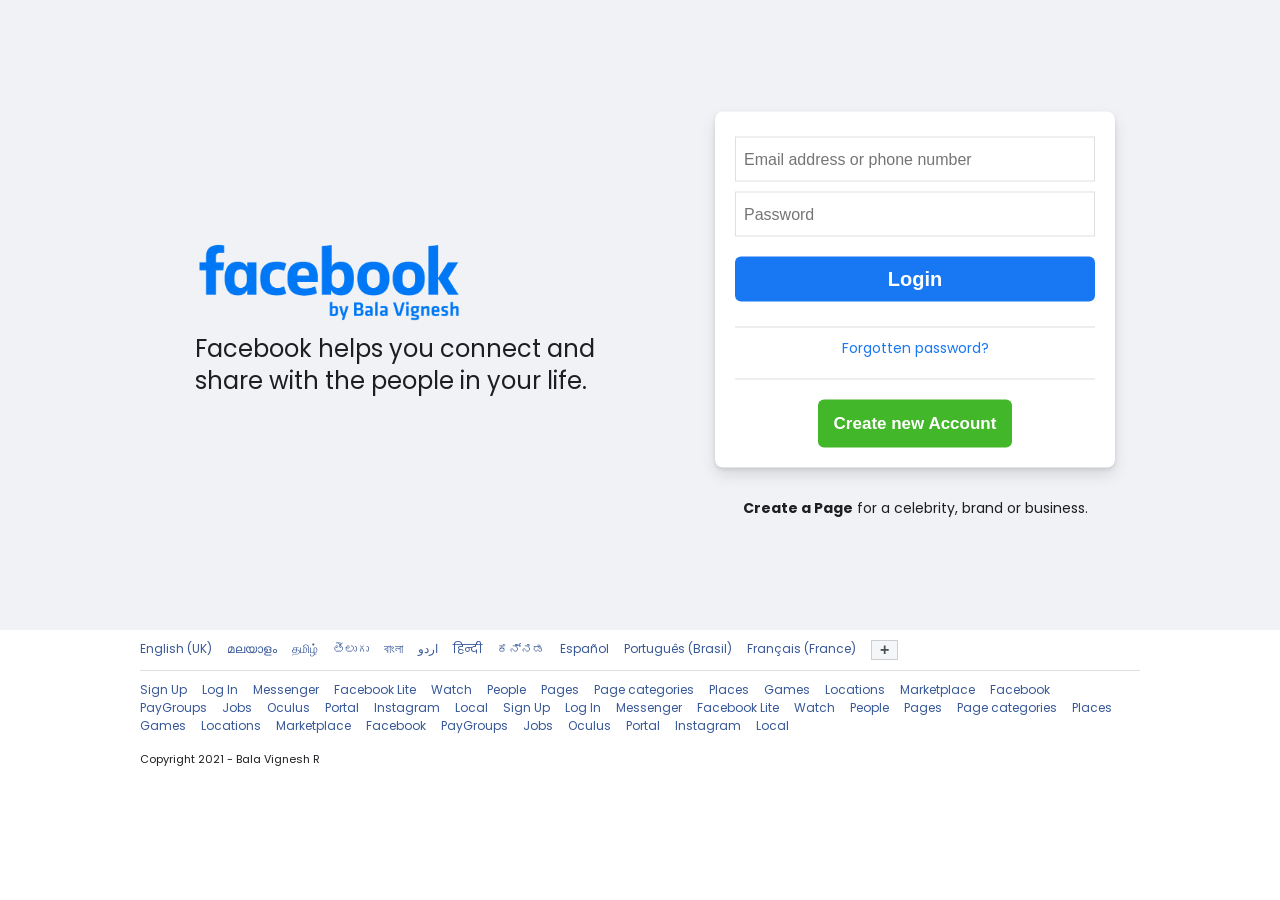
<file: login.html>
<!DOCTYPE html>
<html lang="en">

<head>
    <meta charset="UTF-8">
    <meta http-equiv="X-UA-Compatible" content="IE=edge">
    <meta name="viewport" content="width=device-width, initial-scale=1.0">
    <title>FB by Bala Vignesh</title>
    <link rel='icon' href='images/fb2.png'>
    <link rel="preconnect" href="https://fonts.gstatic.com">
    <link href="https://fonts.googleapis.com/css2?family=Poppins:wght@400;500;600;700&display=swap" rel="stylesheet">
    <link rel="stylesheet" href="style.css">
</head>

<body>
    <main>
        <div class="row">
            <div class="col-logo">
                <img src="images/FB3.png" alt="Logo">
                <h2>Facebook helps you connect and share with the people in your life.</h2>
            </div>
            <div class="col-form">
                <div class="form-container">
                    <input type="text" placeholder="Email address or phone number">
                    <input type="password" placeholder="Password">
                    <a href="home.html"><button class="btn-login">Login</button></a>
                    <a href="#">Forgotten password?</a>
                    <button class="btn-new">Create new Account</button>
                </div>
                <p><a href="#"><b>Create a Page</b></a> for a celebrity, brand or business.</p>
            </div>
        </div>
    </main>
    <footer>
        <div class="footer-contents">
            <ol>
                <li>English (UK)</li>
                <li><a href="#">മലയാളം</a></li>
                <li><a href="#">தமிழ்</a></li>
                <li><a href="#">తెలుగు</a></li>
                <li><a href="#">বাংলা</a></li>
                <li><a href="#">اردو</a></li>
                <li><a href="#">हिन्दी</a></li>
                <li><a href="#">ಕನ್ನಡ</a></li>
                <li><a href="#">Español</a></li>
                <li><a href="#">Português (Brasil)</a></li>
                <li><a href="#">Français (France)</a></li>
                <li><button>+</button></li>
            </ol>

            <ol>
                <li><a href="#">Sign Up</a></li>
                <li><a href="#">Log In </a></li>
                <li><a href="#">Messenger</a></li>
                <li><a href="#">Facebook Lite</a></li>
                <li><a href="#">Watch</a></li>
                <li><a href="#">People</a></li>
                <li><a href="#">Pages</a></li>
                <li><a href="#">Page categories</a></li>
                <li><a href="#">Places</a></li>
                <li><a href="#">Games</a></li>
                <li><a href="#">Locations</a></li>
                <li><a href="#">Marketplace</a></li>
                <li><a href="#">Facebook</a></li>
                <li><a href="#">PayGroups</a></li>
                <li><a href="#">Jobs</a></li>
                <li><a href="#">Oculus</a></li>
                <li><a href="#">Portal</a></li>
                <li><a href="#">Instagram</a></li>
                <li><a href="#">Local</a></li>
                <li><a href="#">Sign Up</a></li>
                <li><a href="#">Log In </a></li>
                <li><a href="#">Messenger</a></li>
                <li><a href="#">Facebook Lite</a></li>
                <li><a href="#">Watch</a></li>
                <li><a href="#">People</a></li>
                <li><a href="#">Pages</a></li>
                <li><a href="#">Page categories</a></li>
                <li><a href="#">Places</a></li>
                <li><a href="#">Games</a></li>
                <li><a href="#">Locations</a></li>
                <li><a href="#">Marketplace</a></li>
                <li><a href="#">Facebook</a></li>
                <li><a href="#">PayGroups</a></li>
                <li><a href="#">Jobs</a></li>
                <li><a href="#">Oculus</a></li>
                <li><a href="#">Portal</a></li>
                <li><a href="#">Instagram</a></li>
                <li><a href="#">Local</a></li>
            </ol>
            <small>Copyright 2021 - Bala Vignesh R</small>
        </div>
    </footer>
</body>

</html>
</file>
<file: style.css>
* {
    padding: 0;
    margin: 0;
    box-sizing: border-box;
}

body {
    font-family: 'Poppins', sans-serif;
    background-color: #f0f2f5;
    color: #1c1e21;
}

main {
    height: 70vh;
    width: 100vw;
    position: relative;
    margin: 0 auto;
}

footer {
    height: 30vh;
    background-color: #ffffff;
}

.row {
    display: flex;
    justify-content: space-around;
    align-items: center;
    width: 100%;
    max-width: 1000px;
    position: absolute;
    left: 50%;
    top: 50%;
    transform: translate(-50%, -50%);
}

.col-logo {
    flex: 0 0 50%;
    text-align: left;
}

.col-form {
    flex: 0 0 40%;
    text-align: center;
}

.col-logo img {
    max-width: 300px;
}

.col-logo h2 {
    font: 26px;
    font-weight: 400;
    padding: 0 30px;
    line-height: 32px;
}

.col-form .form-container {
    background-color: #ffffff;
    border: none;
    border-radius: 8px;
    box-shadow: 0 2px 4px rgba(0, 0, 0, 0.1), 0 8px 16px rgba(0, 0, 0, 0.1);
    margin-bottom: 30px;
    padding: 20px;
    max-width: 400px;
}

.col-form .form-container input, .col-form .form-container .btn-login {
    width: 100%;
    margin: 5px 0;
    height: 45px;
    vertical-align: middle;
    font-size: 16px;
}

.col-form .form-container input {
    border: 1px solid #dddfe2;
    color: #1d2129;
    padding: 0 8px;
    outline: none;
}

.col-form .form-container input:focus {
    border-color: #1877f2;
    box-shadow: 0 0 0 2px #e7f3ff;
}

.col-form .form-container .btn-login {
    background-color: #1877f2;
    border: none;
    border-radius: 6px;
    font-size: 20px;
    padding: 0 16px;
    color: #ffffff;
    font-weight: 700;
}

.col-form .form-container a {
    display: block;
    color: #1877f2;
    font-size: 14px;
    text-decoration: none;
    padding: 10px 0 20px;
    border-bottom: 1px solid #dadde1;
}

.col-form .form-container a:hover {
    text-decoration: underline;
}

.col-form .form-container .btn-new {
    background-color: #42b72a;
    border: none;
    border-radius: 6px;
    font-size: 17px;
    line-height: 48px;
    padding: 0 16px;
    color: #ffffff;
    font-weight: 700;
    margin-top: 20px;
}

.col-form p {
    font-size: 14px;
}

.col-form p a {
    text-decoration: none;
    color: #1c1e21;
    font-weight: 600;
}

.col-form p a:hover {
    text-decoration: underline;
}

.footer-contents {
    position: relative;
    max-width: 1000px;
    margin: 0 auto;
}

footer ol {
    display: flex;
    flex-wrap: wrap;
    list-style-type: none;
    padding: 10px 0;
}

footer ol:first-child {
    border-bottom: 1px solid #dddfe2;
}

footer ol:first-child li:last-child button {
    background-color: #f5f6f7;
    border: 1px solid #ccd0d5;
    outline: none;
    color: #4b4f56;
    padding: 0 8px;
    font-weight: 700;
    font-size: 16px;
}

footer ol li {
    padding-right: 15px;
    font-size: 12px;
    color: #385898;
}

footer ol li a {
    text-decoration: none;
    color: #385898;
}

footer ol li a:hover {
    text-decoration: underline;
}

footer small {
    font-size: 11px;
}
</file>
